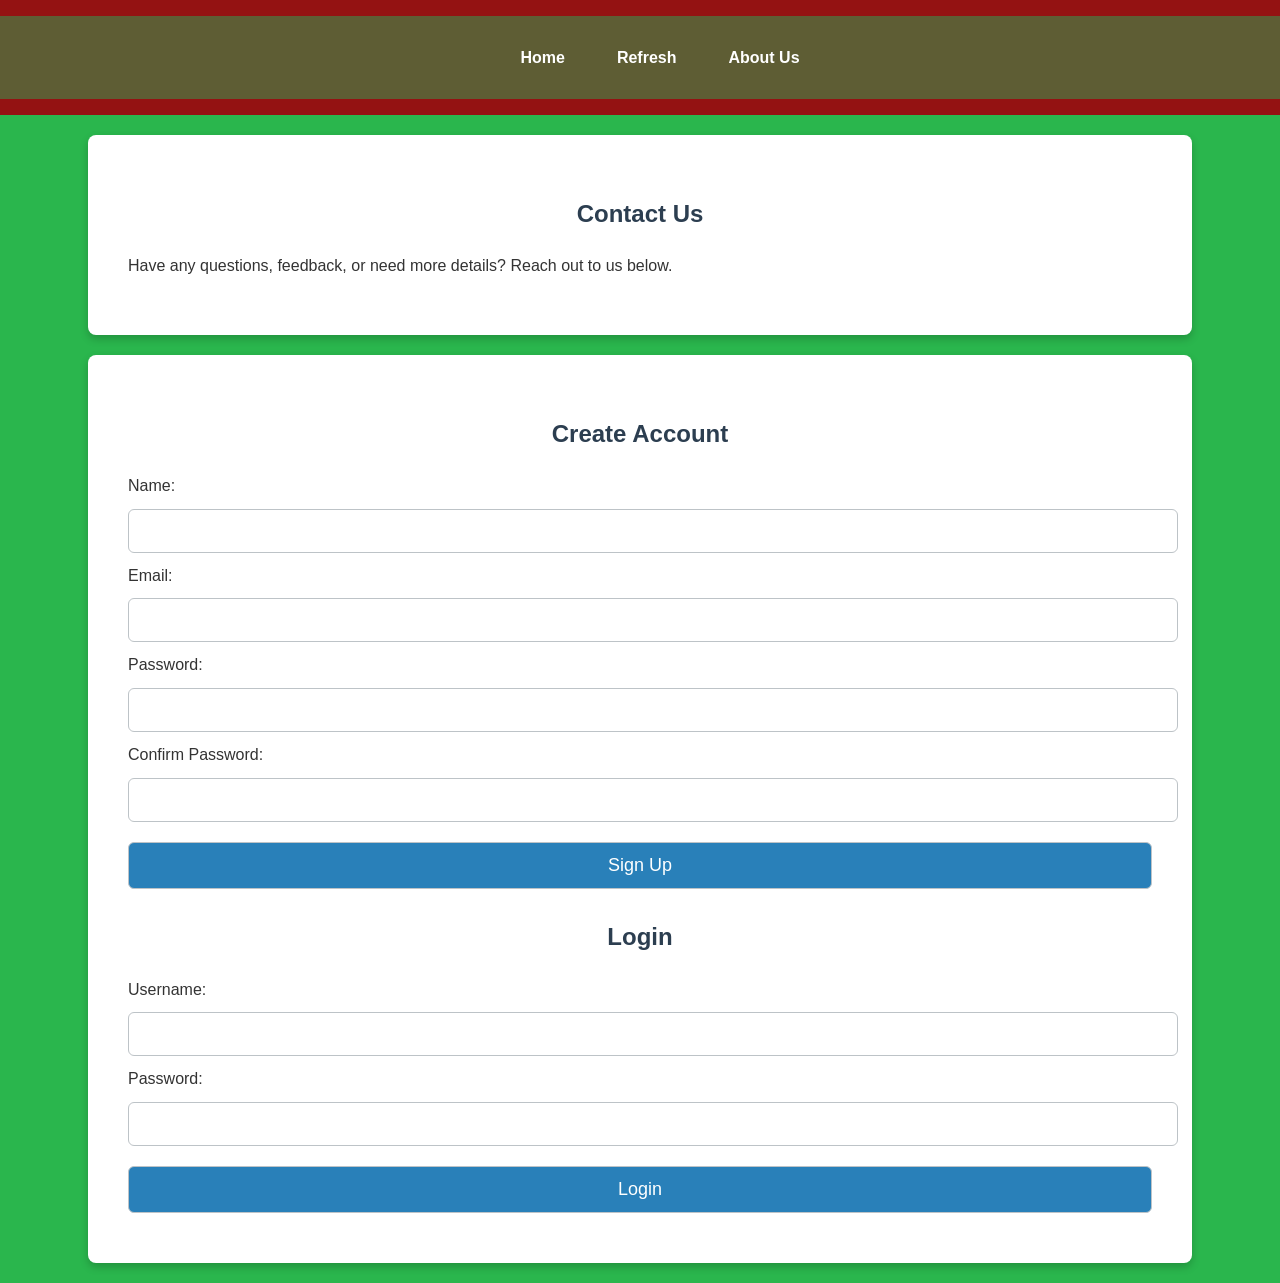
<file: contact.html>
<!DOCTYPE html>
<html lang="en">
<head>
    <meta charset="UTF-8">
    <meta name="viewport" content="width=device-width, initial-scale=1.0">
    <meta name="description" content="Get in touch with us for more information about Northern Ghana.">
    <meta name="keywords" content="Contact, Northern Ghana, Tourism, Culture">
    <meta name="robots" content="index, follow">
    <title>Contact Us - Northern Ghana</title>
    <link rel="stylesheet" href="styles/main.css">
</head>
<body>

    <!-- Header Section -->
    <header class="header">
        <nav class="navbar">
            <ul class="nav-links">
                <li><a href="index.html">Home</a></li>
                <li><a href="contact.html">Refresh</a></li>
                <li><a href="about.html">About Us</a></li>
            </ul>
        </nav>
    </header>

    <!-- Contact Content -->
    <section class="contact-section">
        <div class="container">
            <h1>Contact Us</h1>
            <p>Have any questions, feedback, or need more details? Reach out to us below.</p>
        </div>
    </section>

    <!-- Contact Forms -->
    <section class="form-section">
        <div class="form-container">
            <!-- Create Account -->
            <div class="form-box create-account">
                <h2>Create Account</h2>
                <form method="POST">
                    <label for="name">Name:</label>
                    <input type="text" id="name" class="input-field">

                    <label for="email">Email:</label>
                    <input type="email" id="email" class="input-field" required>

                    <label for="password">Password:</label>
                    <input type="password" id="password" class="input-field" required>

                    <label for="confirm-password">Confirm Password:</label>
                    <input type="password" id="confirm-password" class="input-field" required>

                    <button type="submit" class="btn">Sign Up</button>
                </form>
            </div>

            <!-- Login -->
            <div class="form-box login">
                <h2>Login</h2>
                <form method="POST">
                    <label for="username">Username:</label>
                    <input type="text" id="username" class="input-field" required>

                    <label for="login-password">Password:</label>
                    <input type="password" id="login-password" class="input-field" required>

                    <button type="submit" class="btn">Login</button>
                </form>
            </div>
        </div>
    </section>

</body>
</html>
</file>
<file: styles/main.css>
/* Global Styles */
body {
    font-family: 'Arial', sans-serif;
    margin: 0;
    padding: 0;
    background-color: #2ab64d;
    color: #333;
    line-height: 1.6;
}

/* Header */
header {
    background: #941212;
    padding: 1rem 0;
    text-align: center;
    color: white;
    font-weight: bold;
}

.navbar {
    display: flex;
    justify-content: center;
    background: #5e5d34;
    padding: 0.8rem 0;
}

.nav-links {
    list-style: none;
    display: flex;
    gap: 20px;
}

.nav-links li a {
    text-decoration: none;
    color: white;
    font-weight: bold;
    padding: 12px 16px;
    transition: 0.3s;
}

.nav-links li a:hover {
    background-color: #fbff00;
    color: white;
    border-radius: 5px;
}

/* Sections */
section {
    padding: 2.5rem;
    background: white;
    margin: 20px auto;
    width: 80%;
    max-width: 1200px;
    box-shadow: 0px 4px 8px rgba(0, 0, 0, 0.2);
    border-radius: 8px;
}

h1, h2, h3 {
    color: #2c3e50;
    text-align: center;
    font-weight: 700;
}

/* Highlights */
.highlights {
    display: grid;
    grid-template-columns: repeat(auto-fit, minmax(250px, 1fr));
    gap: 20px;
    text-align: center;
}

.highlights div img {
    width: 100%;
    border-radius: 8px;
}

/* Cards */
.card, .tourism-card {
    background: #fff;
    padding: 1.5rem;
    border-radius: 8px;
    box-shadow: 0px 4px 8px rgba(0, 0, 0, 0.2);
    margin: 15px 0;
    text-align: center;
}

.card img, .tourism-card img {
    width: 100%;
    max-height: 200px;
    object-fit: cover;
    border-radius: 8px;
}

/* Contact Page */
.create, #login-card {
    background: #ecf0f1;
    padding: 2rem;
    border-radius: 8px;
    text-align: center;
    max-width: 400px;
    margin: 25px auto;
    box-shadow: 0px 4px 8px rgba(0, 0, 0, 0.2);
}

form input, form button {
    width: 100%;
    padding: 12px;
    margin: 10px 0;
    border: 1px solid #bdc3c7;
    border-radius: 6px;
    font-size: 16px;
}

form button {
    background: #2980b9;
    color: white;
    font-size: 18px;
    cursor: pointer;
    transition: 0.3s;
}

form button:hover {
    background: #1c6691;
}

/* Footer */
footer {
    background: #2c3e50;
    color: white;
    text-align: center;
    padding: 1.2rem;
    margin-top: 30px;
    font-size: 16px;
}
</file>
